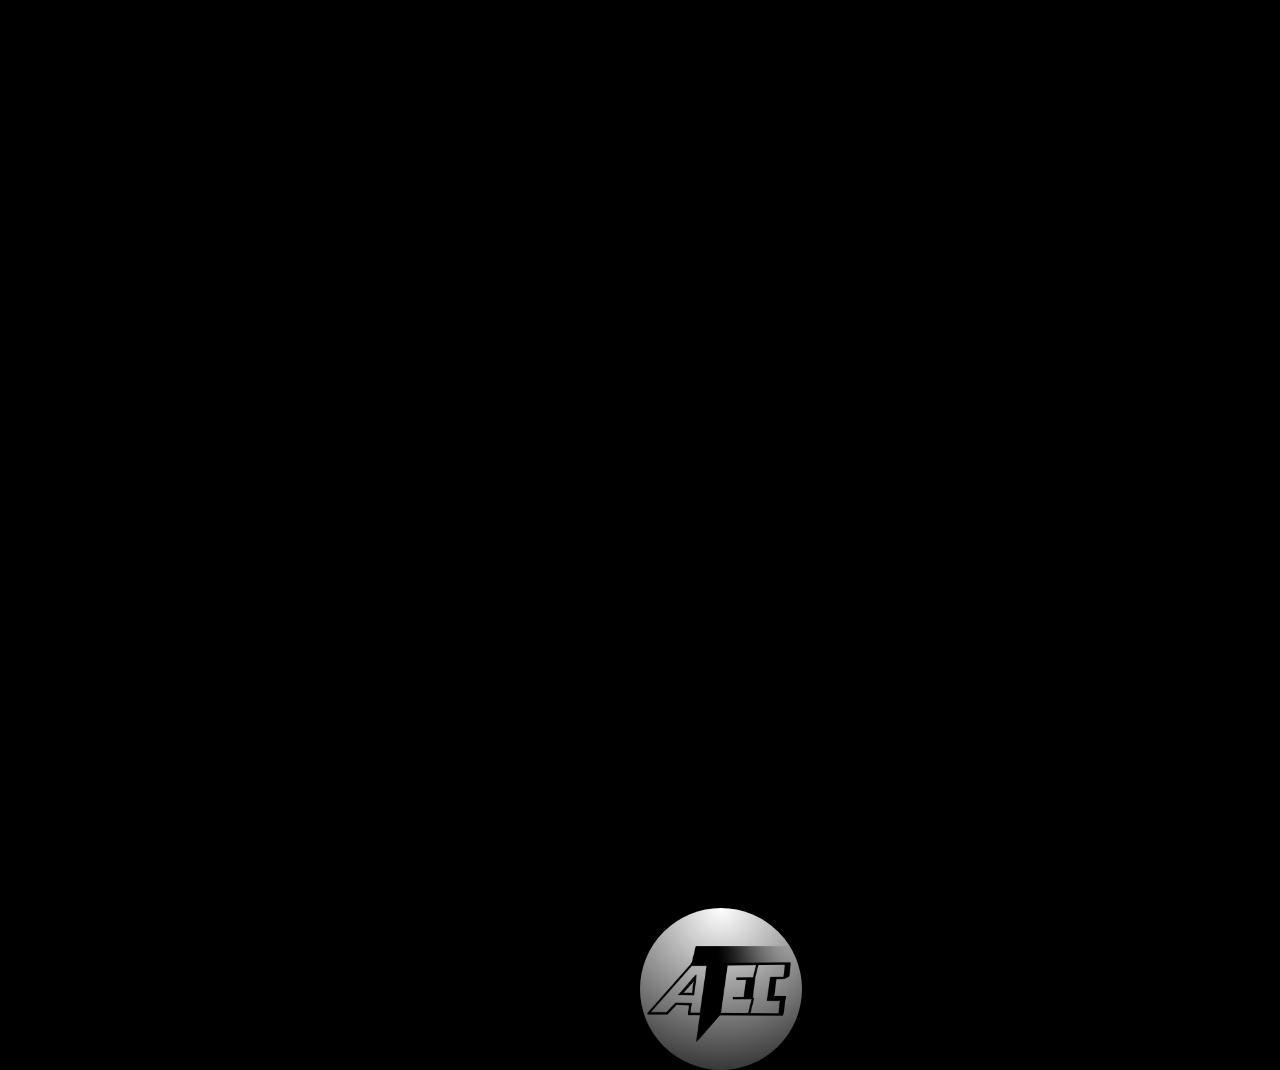
<file: atec-loading/index.html>
<!DOCTYPE html>
<html lang="en">

<head>
    <meta charset="UTF-8">
    <meta name="viewport" content="width=device-width, initial-scale=1.0">
    <title>ATec-Outro</title>
    <link rel="stylesheet" href="style.css">
</head>

<body>
    <div class="scene">
        <div class="logo-ball"></div>
    </div>
</body>

</html>
</file>
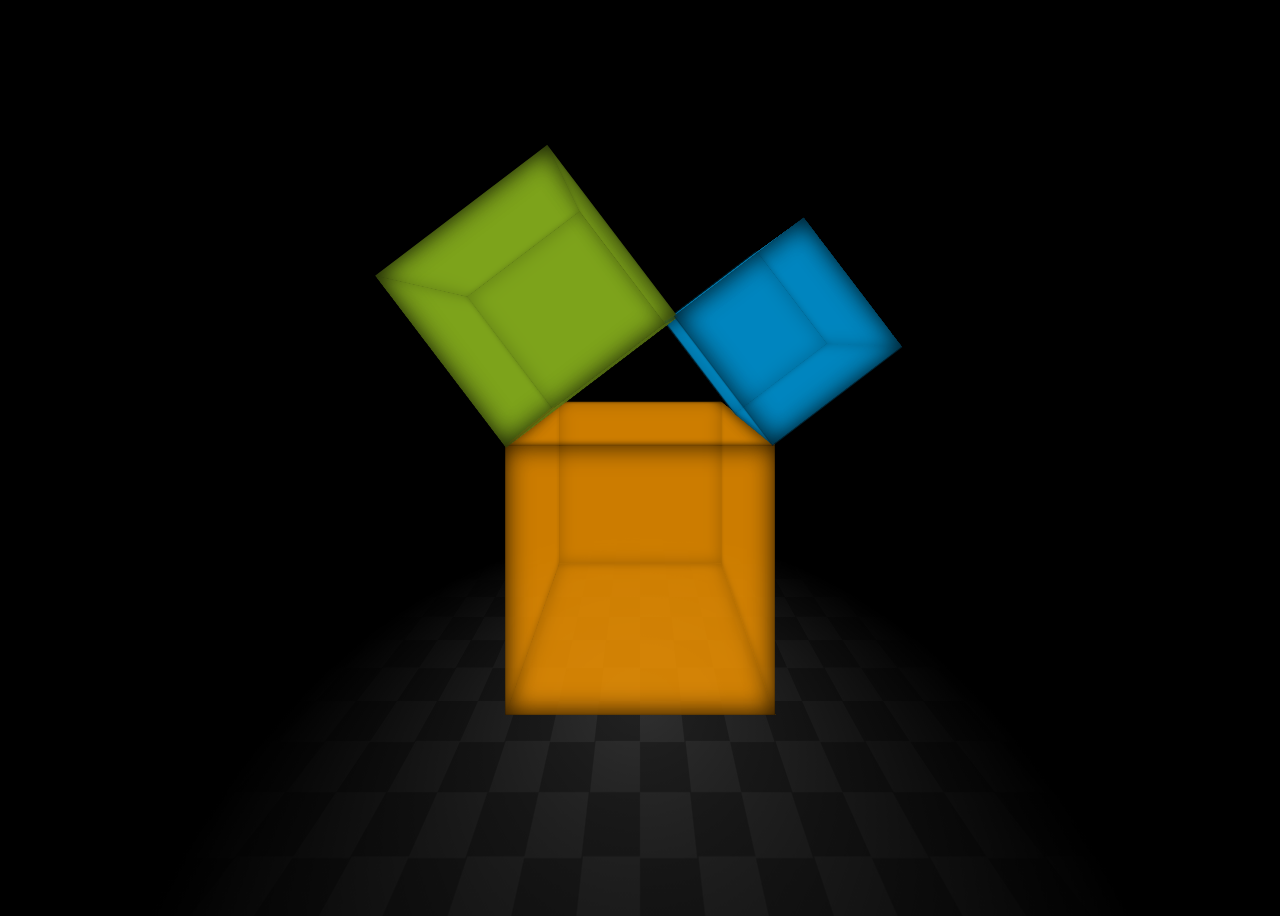
<file: grb-logo/index.html>
<!DOCTYPE html>
<html lang="en">

<head>
    <meta charset="UTF-8">
    <meta name="viewport" content="width=device-width, initial-scale=1.0">
    <title>GRB-Logo</title>
    <link rel="stylesheet" href="style.css">
</head>

<body>
    <div class="scene">
        <div class="floor"></div>
        <div class="cube" id="orange">
            <div class="front"></div>
            <div class="back"></div>
            <div class="top"></div>
            <div class="bottom"></div>
            <div class="left"></div>
            <div class="right"></div>
        </div>

        <div class="cube" id="green">
            <div class="front"></div>
            <div class="back"></div>
            <div class="top"></div>
            <div class="bottom"></div>
            <div class="left"></div>
            <div class="right"></div>
        </div>

        <div class="cube" id="blue">
            <div class="front"></div>
            <div class="back"></div>
            <div class="top"></div>
            <div class="bottom"></div>
            <div class="left"></div>
            <div class="right"></div>
        </div>
    </div>
</body>

</html>
</file>
<file: atec-loading/style.css>
* {
  user-select: none !important;
}

html {
  overflow: hidden;
}

body {
  background-color: #000;
  min-height: 100vh;
  display: flex;
  justify-content: center;
  align-items: end;
  font-size: min(4.5svh, 4.5svw);
  perspective: 10em;
  perspective-origin: 50% calc(50% - 3em);
}

.scene {
  position: relative;
  transform-style: preserve-3d;
  margin-top: 3em;
}

.scene * {
  transform-style: preserve-3d;
}

.logo-ball {
  position: absolute;
  border-radius: 50%;
  width: 4em;
  height: 4em;
  background-image: radial-gradient(circle at top, #0000, #000000df),
    url(./img/logo_light.jpg);
  background-position: center center;
  background-repeat: no-repeat;
  background-size: cover;
  animation: jumpballUp 2s infinite ease-out,
    jumbballright 8s infinite alternate linear;
}

@keyframes jumpballUp {
  0%,
  100% {
    bottom: 0em;
  }

  50% {
    bottom: 10em;
    animation-timing-function: ease-in;
  }
}

@keyframes jumbballright {
  0% {
    transform: translateX(calc(-50svw));
  }
  100% {
    transform: translateX(calc(50svw - 4em));
  }
}
</file>
<file: grb-logo/style.css>
:root {
  --box-shadow: 0 0 0.5em rgba(0, 0, 0, 0.8);
  --blue-color: rgba(0, 159, 227, 0.6);
  --green-color: rgba(148, 193, 31, 0.6);
  --orange-color: rgba(243, 148, 0, 0.6);
  --orange-size: 5em;
  --green-size: 4em;
  --blue-size: 3em;
}

* {
  user-select: none !important;
}

html {
  overflow: hidden;
}

body {
  background-color: #000;
  min-height: 100vh;
  display: flex;
  justify-content: center;
  align-items: center;
  font-size: min(4.5svh, 4.5svw);
  perspective: 10em;
  perspective-origin: 50% calc(50% - 3em);
}

.scene {
  position: relative;
  transform-style: preserve-3d;
  margin-top: 3em;
}

.scene * {
  transform-style: preserve-3d;
}

.floor {
  width: 20em;
  height: 20em;
  background-image: radial-gradient(#0000, #000 60%),
    repeating-conic-gradient(#222222 0deg 90deg, #303030 90deg 180deg);
  background-repeat: repeat;
  background-size: 100%, 2em 2em;
  position: absolute;
  top: 4.5em;
  transform: translate(-50%, -50%) rotateX(90deg);
}

#orange {
  width: 5em;
  height: 5em;
  position: absolute;
  top: -2.5em;
  left: -2.5em;
}

#orange .left,
#orange .right,
#orange .front,
#orange .back {
  position: absolute;
  width: 100%;
  height: 100%;
  background-color: var(--orange-color);
  box-shadow: var(--box-shadow) inset;
}

#orange .front {
  transform: translateZ(2.5em);
}

#orange .right {
  transform: rotateY(90deg) translateZ(2.5em);
}

#orange .left {
  transform: rotateY(-90deg) translateZ(2.5em);
}

#orange .back {
  transform: rotateY(180deg) translateZ(2.5em);
}

#orange .top {
  position: absolute;
  width: 5em;
  height: 100%;
  background-color: var(--orange-color);
  box-shadow: var(--box-shadow) inset;
  transform: rotateX(90deg) translateZ(2.5em);
}

#orange .bottom {
  position: absolute;
  width: 100%;
  height: 100%;
  background-color: var(--orange-color);
  bottom: 0;
  transform: translateY(2.5em) rotateX(270deg);
  box-shadow: var(--box-shadow) inset;
}

#green {
  width: 4em;
  height: 4em;
  position: absolute;
  top: -2em;
  left: -2em;
}

#green .left,
#green .right,
#green .front,
#green .back {
  position: absolute;
  width: 100%;
  height: 100%;
  background-color: var(--green-color);
  box-shadow: var(--box-shadow) inset;
}

#green .front {
  transform: translateZ(2em);
}

#green .right {
  transform: rotateY(90deg) translateZ(2em);
}

#green .left {
  transform: rotateY(-90deg) translateZ(2em);
}

#green .back {
  transform: rotateY(180deg) translateZ(2em);
}

#green .top {
  position: absolute;
  width: 4em;
  height: 100%;
  background-color: var(--green-color);
  transform: rotateX(90deg) translateZ(2em);
  box-shadow: var(--box-shadow) inset;
}

#green .bottom {
  position: absolute;
  width: 100%;
  height: 100%;
  background-color: var(--green-color);
  bottom: 0;
  transform: translateY(50%) rotateX(90deg);
  box-shadow: var(--box-shadow) outset;
}

#blue {
  width: 3em;
  height: 3em;
  position: absolute;
  top: -1.5em;
  left: -1.5em;
}

#blue .left,
#blue .right,
#blue .front,
#blue .back {
  position: absolute;
  width: 100%;
  height: 100%;
  background-color: var(--blue-color);
  box-shadow: var(--box-shadow) inset;
}

#blue .front {
  transform: translateZ(1.5em);
}

#blue .right {
  transform: rotateY(90deg) translateZ(1.5em);
}

#blue .left {
  transform: rotateY(-90deg) translateZ(1.5em);
}

#blue .back {
  transform: rotateY(180deg) translateZ(1.5em);
}

#blue .top {
  position: absolute;
  width: 3em;
  height: 100%;
  background-color: var(--blue-color);
  transform: rotateX(90deg) translateZ(1.5em);
  box-shadow: var(--box-shadow) inset;
}

#blue .bottom {
  position: absolute;
  width: 100%;
  height: 100%;
  background-color: var(--blue-color);
  bottom: 0;
  transform: translateY(50%) rotateX(90deg);
  box-shadow: var(--box-shadow) inset;
}

#green {
  transform: translateY(-5.25em) translateX(-2.1em) translateZ(0.5em)
    rotateZ(-37.25deg);
  animation: cubeAnimationGreen infinite 20s forwards;
}

#blue {
  transform: translateY(-4.6em) translateX(2.75em) translateZ(1em)
    rotateZ(52.75deg);
  animation: cubeAnimationBlue infinite 20s forwards;
}

#orange {
  animation: cubeAnimationOrange infinite 20s forwards;
}

@keyframes cubeAnimationOrange {
  0% {
    transform: rotateX(0deg) rotateY(0deg) rotateZ(0deg);
  }
  50% {
    transform: rotateX(360deg) rotateY(360deg) rotateZ(360deg);
  }
  100% {
    transform: rotateX(360deg) rotateY(360deg) rotateZ(360deg);
  }
}

@keyframes cubeAnimationGreen {
  0% {
    transform: translateY(-5.25em) translateX(-2.1em) translateZ(0.5em)
      rotateZ(-37.25deg);
  }
  24% {
    transform: translateY(-7.25em) translateX(-4.1em) translateZ(0.5em)
      rotateZ(-135deg);
  }
  50% {
    transform: translateY(-7.25em) translateX(-4.1em) translateZ(0.5em)
      rotateZ(-135deg);
  }
  100% {
    transform: translateY(-5.25em) translateX(-2.1em) translateZ(0.5em)
      rotateZ(-37.25deg);
  }
}

@keyframes cubeAnimationBlue {
  0% {
    transform: translateY(-4.6em) translateX(2.75em) translateZ(1em)
      rotateZ(52.75deg);
  }
  24% {
    transform: translateY(-6.6em) translateX(4.75em) translateZ(1em)
      rotateZ(140deg);
  }
  50% {
    transform: translateY(-6.6em) translateX(4.75em) translateZ(1em)
      rotateZ(140deg);
  }
  100% {
    transform: translateY(-4.6em) translateX(2.75em) translateZ(1em)
      rotateZ(52.75deg);
  }
}
</file>
